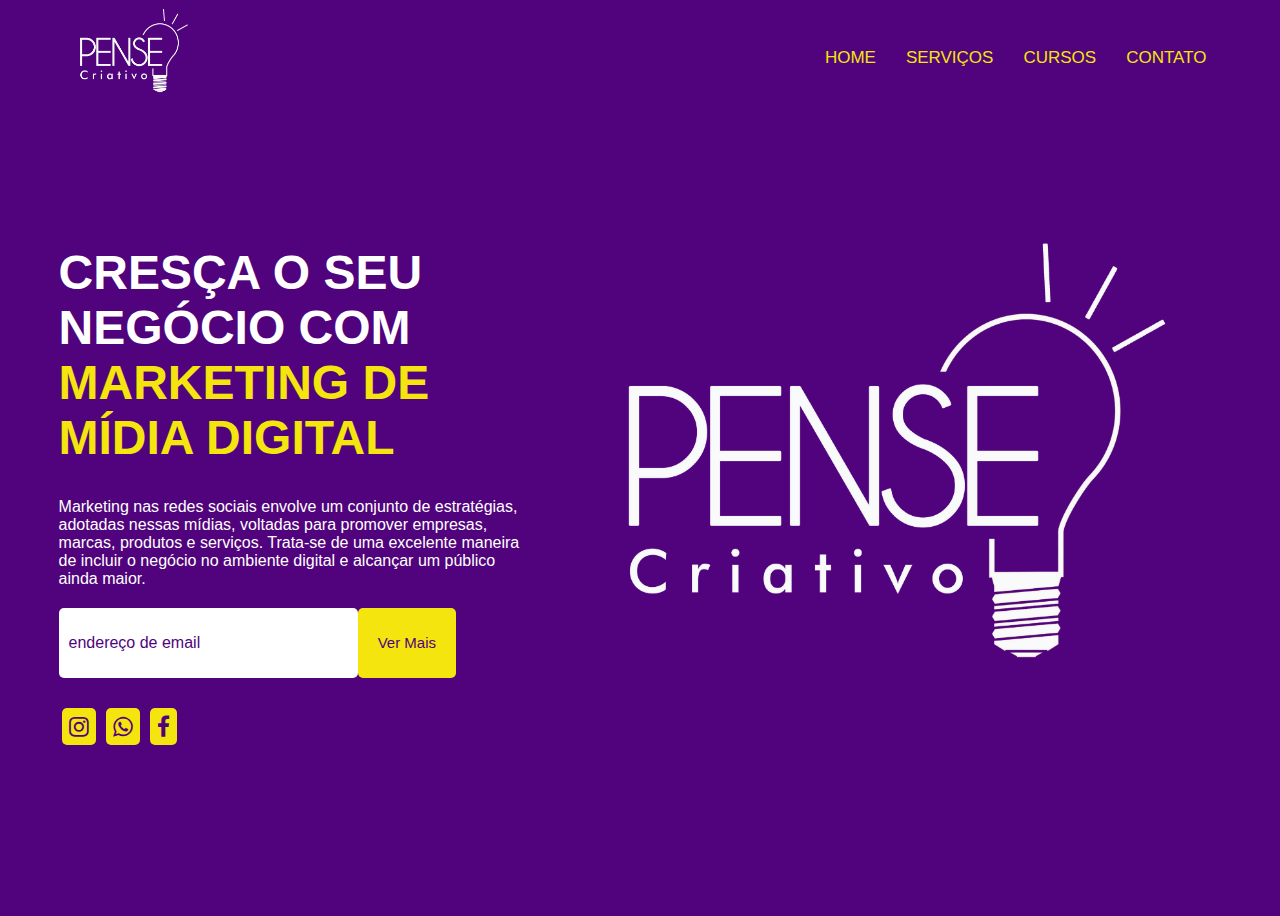
<file: index.html>
<!DOCTYPE html>
<html lang="pt-br">

<head>
    <meta charset="UTF-8">
    <meta http-equiv="X-UA-Compatible" content="IE=edge">
    <meta name="viewport" content="width=device-width, initial-scale=1.0">
    <link rel="stylesheet" href="https://cdnjs.cloudflare.com/ajax/libs/font-awesome/4.7.0/css/font-awesome.min.css">
    <link rel="stylesheet" href="style.css" />
    <title>Pense Criativo</title>
</head>

<body>
    <div class="container">
        <!--nav-->
        <nav>
            <div class="logo">
                <img src="lampimg.png">
            </div>

            <ul>
                <li><a href="index.html">Home</a></li>
                <li><a href="serviços.html">Serviços</a></li>
                <li><a href="cursos.html">Cursos</a></li>
                <li><a href="contato.html">Contato</a></li>
            </ul>
            <div class="icone-menu">
                <img src="menuimg.png">
            </div>
        </nav>
        <!--end nav-->
        <main>
            <div class="text-bx">
                <h1> Cresça o seu Negócio com <b> marketing de mídia digital </b> </h1>
                <p>
                    Marketing nas redes sociais envolve um conjunto de estratégias,
                    adotadas nessas mídias, voltadas para promover empresas, marcas, produtos e serviços.
                    Trata-se de uma excelente maneira de incluir o negócio no ambiente digital e
                    alcançar um público ainda maior.

                </p>

                <div class="input-bx">
                    <input type="email" placeholder="endereço de email">
                    <button>Ver Mais</button>
                </div>

                <div class="midia-sociais">
                    <a href="#"><i class="fa fa-instagram"></i></a>
                    <a href="#"><i class="fa fa-whatsapp"></i></a>
                    <a href="#"><i class="fa fa-facebook"></i></a>
                </div>
            </div>

            <div class="img-bx">
                <img src="lampimg.png">
            </div>
        </main>
    </div>

    <script src="script.js"></script>
</body>

</html>
</file>
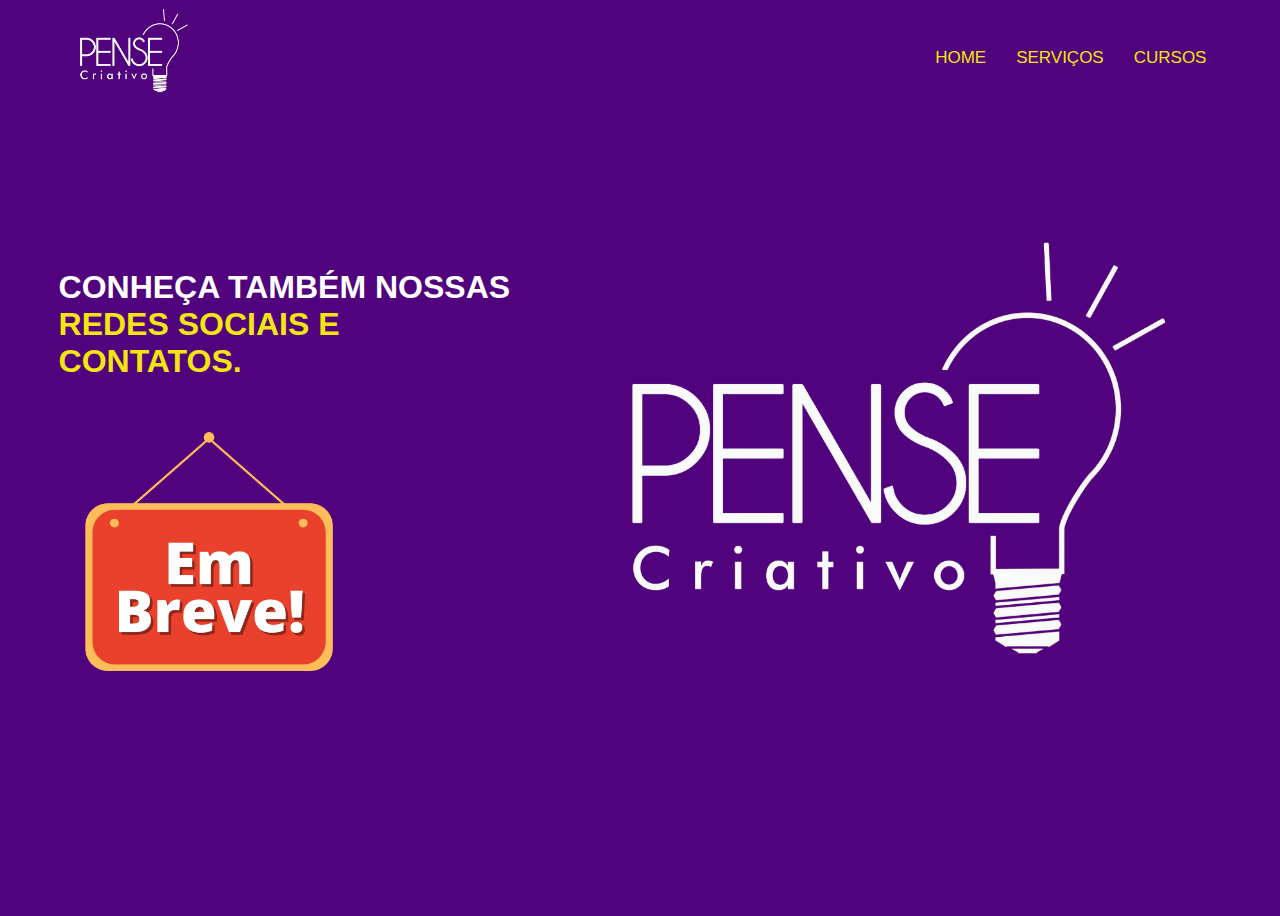
<file: contato.html>
<!DOCTYPE html>
<html lang="pt-br">

<head>
    <meta charset="UTF-8">
    <meta http-equiv="X-UA-Compatible" content="IE=edge">
    <meta name="viewport" content="width=device-width, initial-scale=1.0">
    <link rel="stylesheet" href="style.css">
    <title>Contato</title>
</head>

<body>
    <div class="container">
        <!--nav-->
        <nav>
            <div class="logo">
                <img src="lampimg.png">
            </div>

            <ul>
                <li><a href="index.html">Home</a></li>
                <li><a href="serviços.html">Serviços</a></li>
                <li><a href="cursos.html">Cursos</a></li>
            </ul>
            <div class="icone-menu">
                <img src="menuimg.png">
            </div>
        </nav>
        <!--end nav-->
        <main>
            <div class="text-bxs">
                <h1> Conheça também nossas<b><br> redes sociais e contatos.</b></h1>
                <img src="embreveimg.png">



            </div>

            <div class="img-bx">
                <img src="lampimg.png">
            </div>
        </main>
    </div>
    <script src="script.js"></script>
</body>

</html>
</file>
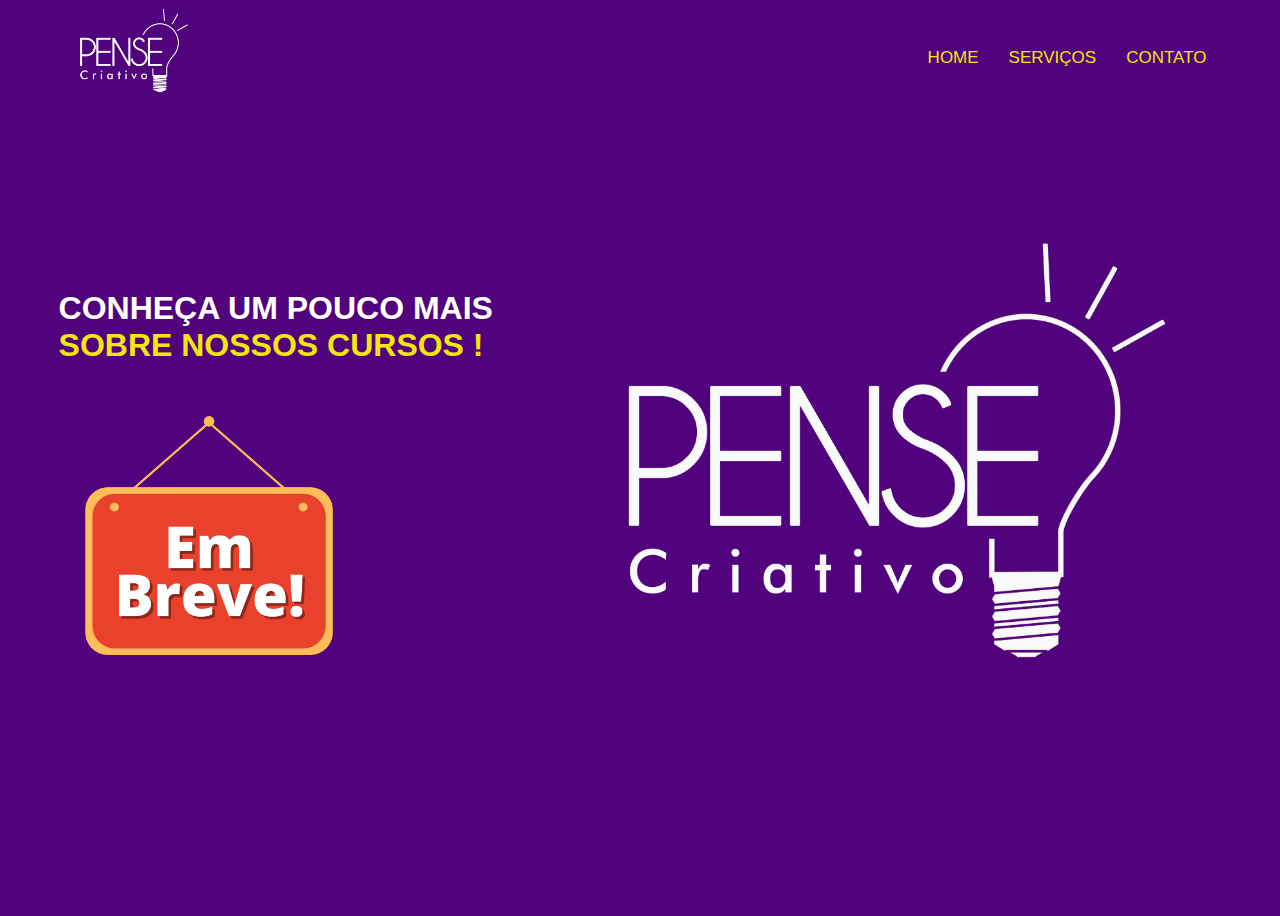
<file: cursos.html>
<!DOCTYPE html>
<html lang="pt-br">

<head>
    <meta charset="UTF-8">
    <meta http-equiv="X-UA-Compatible" content="IE=edge">
    <meta name="viewport" content="width=device-width, initial-scale=1.0">
    <link rel="stylesheet" href="style.css">
    <title>Cursos</title>
</head>

<body>
    <div class="container">
        <!--nav-->
        <nav>
            <div class="logo">
                <img src="lampimg.png">
            </div>

            <ul>
                <li><a href="index.html">Home</a></li>
                <li><a href="serviços.html">Serviços</a></li>
                <li><a href="contato.html">Contato</a></li>
            </ul>
            <div class="icone-menu">
                <img src="menuimg.png">
            </div>
        </nav>
        <!--end nav-->
        <main>
            <div class="text-bxs">
                <h1> Conheça um pouco mais<br><b>sobre nossos cursos !</b></h1>
                <img src="embreveimg.png">



            </div>

            <div class="img-bx">
                <img src="lampimg.png">
            </div>
        </main>
    </div>
    <script src="script.js"></script>
</body>

</html>
</file>
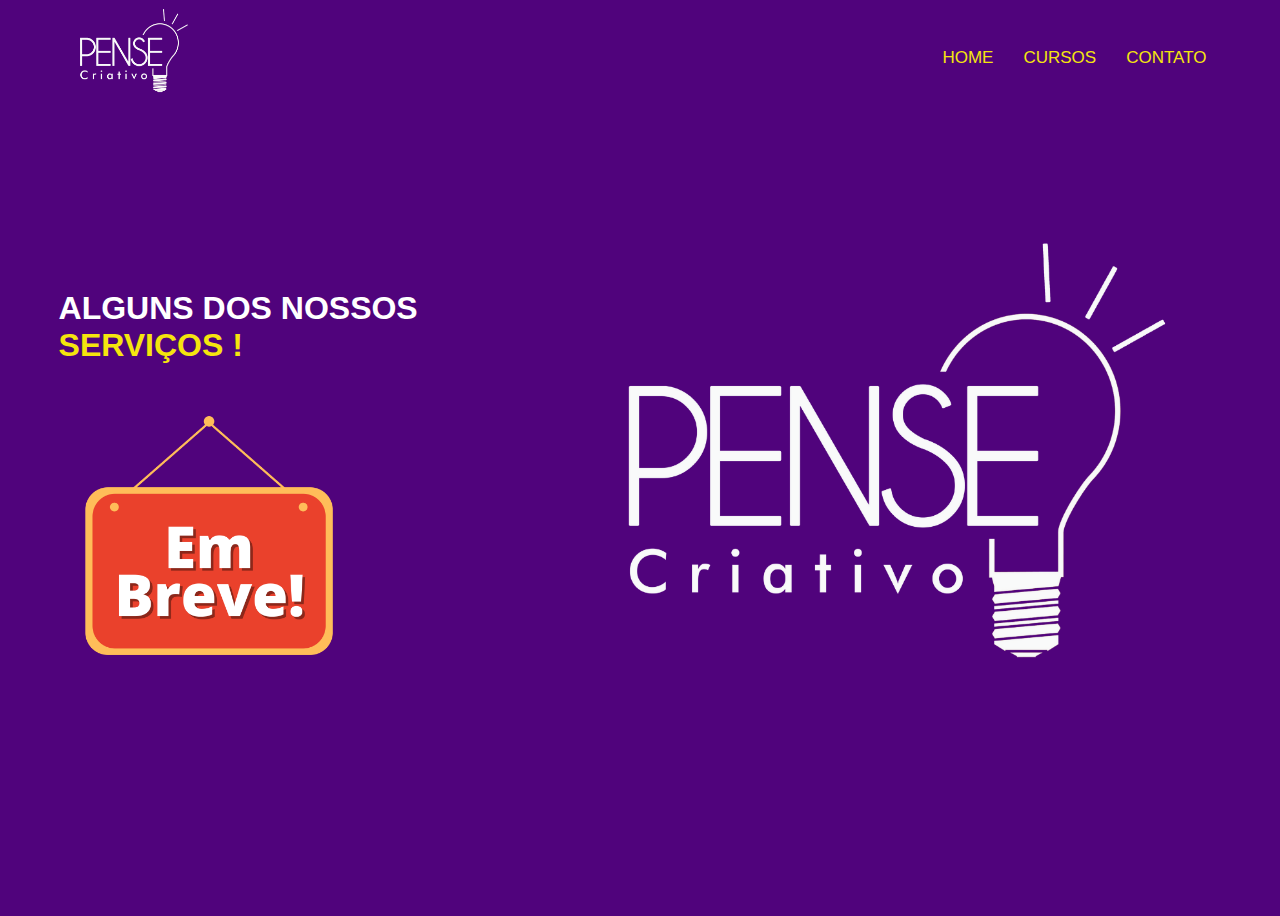
<file: serviços.html>
<!DOCTYPE html>
<html lang="pt-br">

<head>
    <meta charset="UTF-8">
    <meta http-equiv="X-UA-Compatible" content="IE=edge">
    <meta name="viewport" content="width=device-width, initial-scale=1.0">
    <link rel="stylesheet" href="style.css">
    <title>Serviços</title>
</head>

<body>
    <div class="container">
        <!--nav-->
        <nav>
            <div class="logo">
                <img src="lampimg.png">
            </div>

            <ul>
                <li><a href="index.html">Home</a></li>
                <li><a href="cursos.html">Cursos</a></li>
                <li><a href="contato.html">Contato</a></li>
            </ul>
            <div class="icone-menu">
                <img src="menuimg.png">
            </div>
        </nav>
        <!--end nav-->
        <main>
            <div class="text-bxs">
                <h1>Alguns dos nossos<br><b>serviços !</b></h1>
                <img src="embreveimg.png">



            </div>

            <div class="img-bx">
                <img src="lampimg.png">
            </div>
        </main>
    </div>
    <script src="script.js"></script>
</body>

</html>
</file>
<file: style.css>
@import url('https://fonts.googleapis.com/css2?family=Roboto:ital,wght@0,100;0,300;0,400;0,500;0,700;0,900;1,100;1,300;1,400;1,500;1,700;1,900&display=swap')


*{
    margin: 0;
    padding: 0;
    box-sizing: border-box;
    font-family: 'Roboto'sans-serif;
}


body{
    background-color: rgb(80, 3, 124);
    min-height: 100vh;
    font-family: Arial;
}


.container{
    max-width: 1300px;
    margin: 0 auto;
    padding: 0 4%;
}


nav{
    display: flex;
    justify-content: space-between;
    align-items: center;
    height: 100px;
}

nav .icone-menu {
    cursor: pointer;
    display: none;
}

nav .icone-menu img {
    width: 40px;
}


nav .logo img{
    width: 140px;
}

nav ul {
    display: flex;
    list-style: none;
    align-items: center;
}
 
nav ul li {
    padding: 0 15px;
    cursor: pointer;
    color:rgb(245, 229, 14);
}

nav ul li a {
    font-size: 17px;
    text-transform: uppercase;
    cursor: pointer;
    color: rgb(245, 229, 14);
    text-decoration: none;
}

main {
    margin-top: 20px;
    display: flex;
    align-items: center;
    justify-content: space-between;
}

.text-bx {
    width: 40%;
}

.text-bx h1 {
    font-family: Arial;
    font-size: 3rem;
    text-transform: uppercase;
    color: white;
}


.text-bx h1 b {
    color:rgb(245, 229, 14);
}

.text-bx p {
    color: white;
    font-weight: 400;
    margin-top: 20px;
}

/* email*/
.text-bx .input-bx {
    margin: 20px 0;
    display: flex;
}

.text-bx .input-bx input {
    width: 60%;
    display: flex;
    height: 50px;
    padding: 10px;
    border: none;
    border-radius:5px;
    outline: none;
    color:rgb(245, 229, 14);
    font-size: 16px;
}

.text-bx .input-bx input::placeholder {
    color: rgb(80, 3, 124);
}


.text-bx .input-bx button {
    outline: none;
    border: none;
    border-radius: 5px;
    padding: 10px 20px;
    background-color:rgb(245, 229, 14) ;
    color:rgb(80, 3, 124);
    cursor: pointer;
    font-size: 15px;
}
/*fim email*/

.midia-sociais {
    margin-top: 30px;
}

.midia-sociais i {
    font-size: 23px;
    margin: 0 3px;
    color:rgb(80, 3, 124);
    background-color:rgb(245, 229, 14);
    padding: 7px;
    border-radius: 5px;
}

.img-bx {
    width: 60%;
}

.img-bx img {
    width: 100%;
}

/*responsividade*/

@media (max-width:970px) {
    .text-bx h1 {
        font-size: 32px;
    }
}

@media (max-width:970px) {
    nav .icone-menu{
        display: block;
        position:sticky;
    }
    nav ul{
        position: fixed;
        width: 50%;
        height: 80%;
        top:0;
        left:0;
        transform: translateX(-100%);
        display: flex;
        align-items: center;
        flex-direction: column;
        justify-content: center;
        transition: 0.3s ease-in;
        background-color: rgb(245, 229, 14);
    }
    nav ul.active {
        transform: translateX(0);
    }
    nav ul li {
        padding:10px;
        color: black;
    }
    nav ul li a {
        font-size: 18px;
        color:rgb(80, 3, 124) ;
    }

    main {
        flex-direction :column;
    }
    
    .text-bx,
    .img-bx {
        width: 100%;
        text-align: center;
    }
    .text-bx{
        margin-bottom: 40px;
    }
    .text-bx .input-bx {
        justify-content: center;
    }
}

/*cursos*/


.text-bxs h1 {
    font-size: 2rem;
    text-transform: uppercase;
    color: white;
}

.text-bxs h1 b {
    color:rgb(245, 229, 14);
}

.text-bxs p {
    color: white;
    font-weight: 400;
    margin-top: 20px;
}

.text-bxs img {
    width: 300px;
}
</file>
